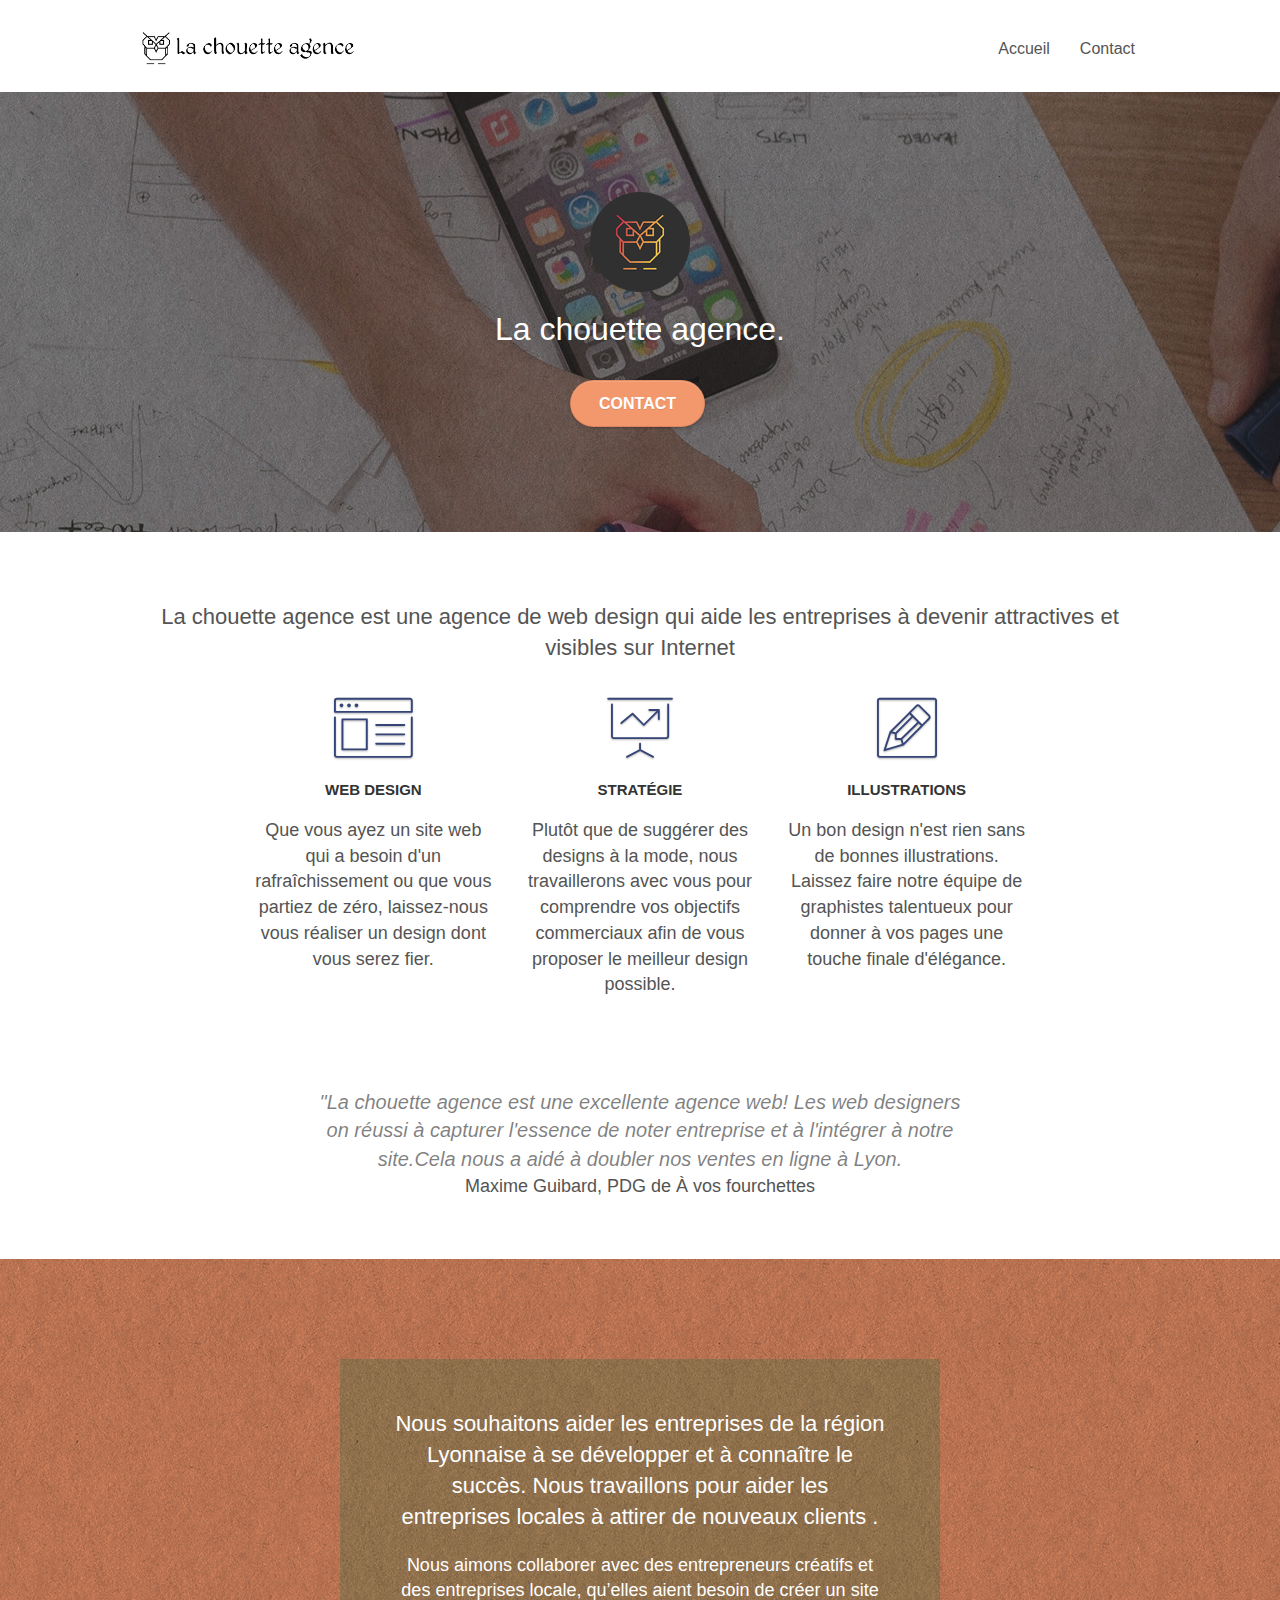
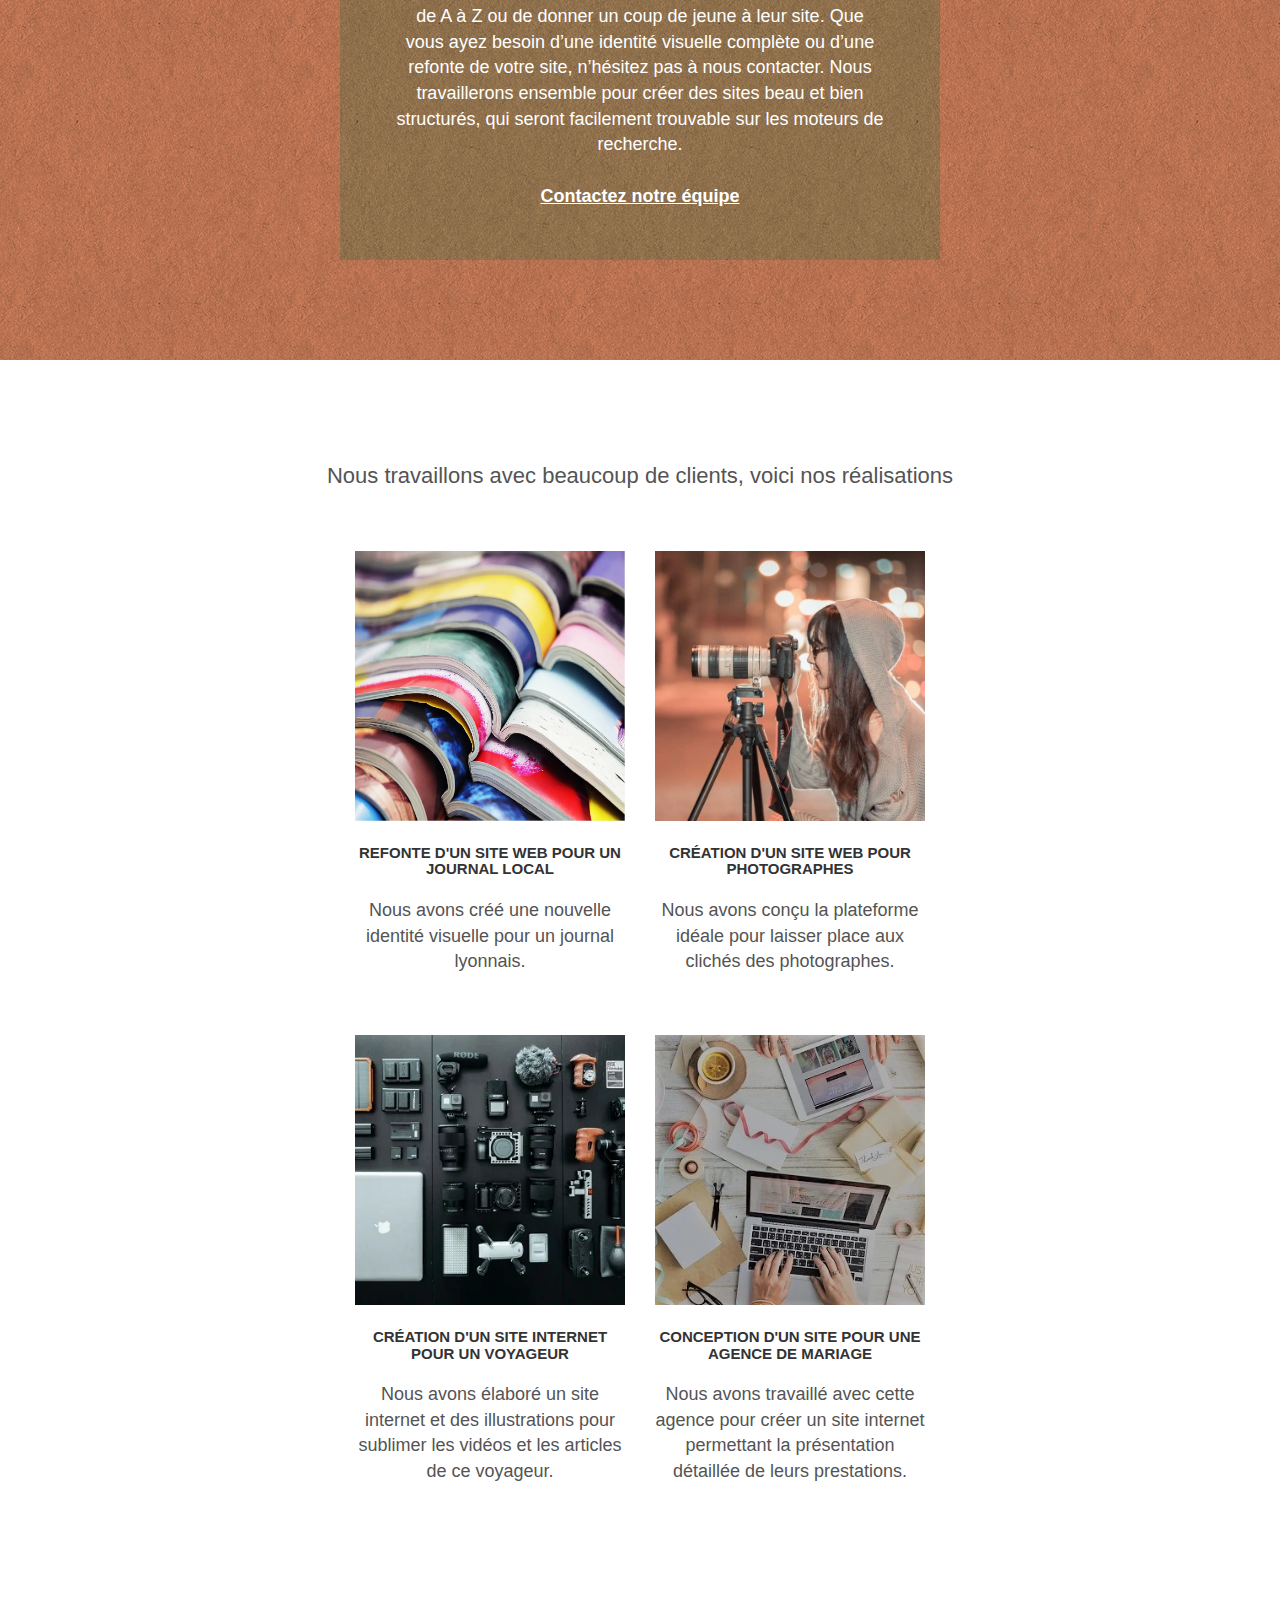
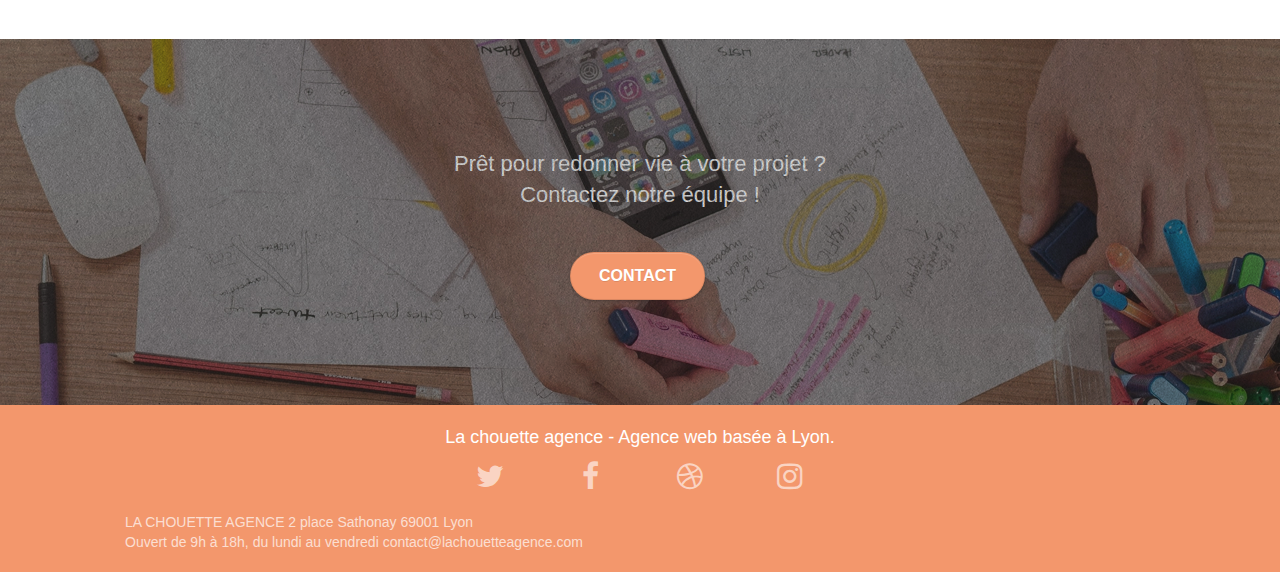
<file: index.html>
<!DOCTYPE html>
<html lang="Fr">
  <head>
    <meta charset="utf-8" />
    <meta
      name="keywords"
      content="seo, google, site web, site internet, agence design Lyon,"
    />
    <meta
      name="description"
      content="La Chouette Agence est la meilleure agence de web design sur la ville de Lyon. Expert en design et en gestion de projet, nous sommes là pour vous aider à concrétiser vos souhaits.  Vous voulez un site web attractif, qui soit le reflet de votre entreprise, n'hésitez plus, contactez-nous!"
    />
    <meta
      name="viewport"
      content="width=device-width, initial-scale=1.0, viewport-fit=cover"
    />
    <link rel="shortcut icon" type="image/png" href="img/favicon.jpg" />

    <link rel="stylesheet" type="text/css" href="./css/bootstrap.css" />
    <link rel="stylesheet" type="text/css" href="style.css" />
    <link rel="stylesheet" type="text/css" href="./css/font-awesome.css" />
    <link rel="stylesheet" type="text/css" href="./css/et-line.css" />

    <title>La Chouette agence - Agence de web design sur Lyon</title>

    <!-- Analytics -->

    <!-- Analytics END -->
  </head>
  <body>
    <!-- Principal conteneur -->
    <div class="page-container">
      <!-- bloc-0 -->
      <div class="bloc bgc-white l-bloc" id="bloc-0">
        <div class="container bloc-sm">
          <nav class="navbar row">
            <div class="navbar-header">
              <a class="navbar-brand" href="index.html"
                ><img
                  src="img/la-chouette-agence.webp"
                  alt="Logo et nom du site, la chouette agence"
                  height="40"
              /></a>

              <button
                id="nav-toggle"
                type="button"
                class="ui-navbar-toggle navbar-toggle"
                data-toggle="collapse"
                data-target=".navbar-1"
              >
                <span class="sr-only">Toggle navigation</span
                ><span class="icon-bar"></span><span class="icon-bar"></span
                ><span class="icon-bar"></span>
              </button>
            </div>
            <div class="collapse navbar-collapse navbar-1 special-dropdown-nav">
              <ul class="site-navigation nav navbar-nav">
                <li>
                  <a href="index.html">Accueil</a>
                </li>
                <li>
                  <a href="contact.html">Contact</a>
                </li>
              </ul>
            </div>
          </nav>
        </div>
      </div>
      <!-- bloc-0 END -->

      <!-- bloc-1-presentation -->
      <div
        class="bloc bgc-dark-slate-blue bg-banniere d-bloc bg-t-edge bloc-bg-texture texture-paper b-parallax"
        id="bloc-1-hero"
      >
        <div class="container bloc-lg">
          <div class="row tight-width-whitespace">
            <div class="col-sm-12">
              <img
                src="img/logo.webp"
                class="center-block image-resize-mode"
                width="100"
                alt="Logo de La chouette agence"
              />
              <h1 class="text-center hero-bloc-text tc-white">
                La chouette agence.
              </h1>
              <div class="text-center">
                <a
                  href="contact.html"
                  class="btn btn-lg btn-clean btn-rd cta-hero btn-atomic-tangerine"
                  id="cta-hero"
                  >Contact</a
                >
              </div>
            </div>
          </div>
        </div>
      </div>
      <!-- bloc-1-presentation END -->

      <!-- bloc-2-services -->
      <div class="bloc bgc-white l-bloc" id="bloc-2-services">
        <div class="container bloc-md">
          <div class="row">
            <div class="col-sm-12 text-center">
              <h2 class="citation" style="font-size: 22px">
                La chouette agence est une agence de web design qui aide les
                entreprises à devenir attractives et visibles sur Internet
              </h2>
            </div>
          </div>
          <div class="row voffset-lg med-width-whitespace">
            <div class="col-sm-4">
              <div class="text-center">
                <span
                  class="et-icon-browser sm-shadow icon-dark-slate-blue icons icon-lg"
                ></span>
              </div>
              <h3 class="mg-md text-center">Web design</h3>
              <p class="text-center">
                Que vous ayez un site web qui a besoin d'un rafraîchissement ou
                que vous partiez de zéro, laissez-nous vous réaliser un design
                dont vous serez fier.
              </p>
            </div>
            <div class="col-sm-4">
              <div class="text-center">
                <span
                  class="et-icon-presentation sm-shadow icon-dark-slate-blue icons icon-lg"
                ></span>
              </div>
              <h3 class="mg-md text-center">Stratégie</h3>
              <p class="text-center">
                Plutôt que de suggérer des designs à la mode, nous travaillerons
                avec vous pour comprendre vos objectifs commerciaux afin de vous
                proposer le meilleur design possible.<br />
              </p>
            </div>
            <div class="col-sm-4">
              <div class="text-center">
                <span
                  class="et-icon-edit sm-shadow icon-dark-slate-blue icons icon-lg"
                ></span>
              </div>
              <h3 class="mg-md text-center">Illustrations</h3>
              <p class="text-center">
                Un bon design n'est rien sans de bonnes illustrations. Laissez
                faire notre équipe de graphistes talentueux pour donner à vos
                pages une touche finale d'élégance.
              </p>
            </div>
          </div>
          <div class="row voffset-lg voffset">
            <div class="col-xs-12 col-md-8 col-md-offset-2 text-center">
              <div
                class="citation-italique"
                style="font-style: italic; font-size: 20px"
              >
                "La chouette agence est une excellente agence web! Les web
                designers on réussi à capturer l'essence de noter entreprise et
                à l'intégrer à notre site.Cela nous a aidé à doubler nos ventes
                en ligne à Lyon.
              </div>
              <p>Maxime Guibard, PDG de À vos fourchettes</p>
            </div>
          </div>
        </div>
      </div>
      <!-- bloc-2-services END -->

      <!-- bloc-3-what-i-do -->
      <div
        class="bloc tc-white bgc-atomic-tangerine bg-presentation d-bloc bloc-bg-texture texture-paper b-parallax"
        id="bloc-3-what-i-do"
      >
        <div class="container bloc-lg">
          <div class="row tight-width-whitespace black-background">
            <div class="col-sm-12">
              <h2 class="mg-md text-center tc-white">
                Nous souhaitons aider les entreprises de la région Lyonnaise à
                se développer et à connaître le succès. Nous travaillons pour
                aider les entreprises locales à attirer de nouveaux clients .<br />
              </h2>
              <p class="text-center white">
                Nous aimons collaborer avec des entrepreneurs créatifs et des
                entreprises locale, qu’elles aient besoin de créer un site de A
                à Z ou de donner un coup de jeune à leur site. Que vous ayez
                besoin d’une identité visuelle complète ou d’une refonte de
                votre site, n’hésitez pas à nous contacter. Nous travaillerons
                ensemble pour créer des sites beau et bien structurés, qui
                seront facilement trouvable sur les moteurs de recherche.
                <br /><br /><a class="ltc-white bold-link" href="contact.html"
                  >Contactez notre équipe</a
                ><br />
              </p>
            </div>
          </div>
        </div>
      </div>
      <!-- bloc-3-what-i-do END -->

      <!-- bloc-4-portfolio -->
      <div
        class="bloc bgc-white bg-lines-h2-bg.webp bg-repeat l-bloc"
        id="bloc-4-portfolio"
      >
        <div class="container bloc-lg">
          <div class="row">
            <div class="col-sm-12 text-center">
              <p class="citation" style="font-size: 22px">
                Nous travaillons avec beaucoup de clients, voici nos
                réalisations
              </p>
            </div>
          </div>
          <div class="row tight-width-whitespace portfolio-row">
            <div class="col-sm-6">
              <a
                href="#"
                data-lightbox="img/1.webp"
                data-gallery-id="gallery-1"
                data-caption="Refonte d'un site web pour un journal local"
                data-frame="snapshot-lb"
                ><img
                  src="img/1.webp"
                  alt="Image illustrant la refonte du site web d'un journal"
                  class="img-responsive portfolio-thumb"
              /></a>
              <h3 class="mg-md text-center">
                Refonte d'un site web pour un journal local
              </h3>
              <p class="text-center">
                Nous avons créé une nouvelle identité visuelle pour un journal
                lyonnais.
              </p>
            </div>
            <div class="col-sm-6">
              <a
                href="#"
                data-lightbox="img/2.webp"
                data-gallery-id="gallery-1"
                data-caption="Création d'un site web pour photographes"
                data-frame="snapshot-lb"
                ><img
                  src="img/2.webp"
                  class="img-responsive portfolio-thumb"
                  alt="image illustrant la création d'un site web pour photographes"
              /></a>
              <h3 class="mg-md text-center">
                Création d'un site web pour photographes
              </h3>
              <p class="text-center">
                Nous avons conçu la plateforme idéale pour laisser place aux
                clichés des photographes.
              </p>
            </div>
          </div>
          <div class="row tight-width-whitespace portfolio-row">
            <div class="col-sm-6">
              <a
                href="#"
                data-lightbox="img/3.webp"
                data-gallery-id="gallery-1"
                data-caption="Création d'un site internet pour un voyageur"
                data-frame="snapshot-lb"
                ><img
                  src="img/3.webp"
                  class="img-responsive portfolio-thumb"
                  alt="image illustrant la création d'un site web pour voyageur"
              /></a>
              <h3 class="mg-md text-center">
                Création d'un site internet pour un voyageur
              </h3>
              <p class="text-center">
                Nous avons élaboré un site internet et des illustrations pour
                sublimer les vidéos et les articles de ce voyageur.
              </p>
            </div>
            <div class="col-sm-6">
              <a
                href="#"
                data-lightbox="img/4.webp"
                data-gallery-id="gallery-1"
                data-caption="Conception d'un site pour une agence de mariage"
                data-frame="snapshot-lb"
                ><img
                  src="img/4.webp"
                  class="img-responsive portfolio-thumb"
                  alt="image illustrant la création d'un site web pour agence de mariage"
              /></a>
              <h3 class="mg-md text-center">
                Conception d'un site pour une agence de mariage
              </h3>
              <p class="text-center">
                Nous avons travaillé avec cette agence pour créer un site
                internet permettant la présentation détaillée de leurs
                prestations.
              </p>
            </div>
          </div>
        </div>
      </div>
      <!-- bloc-4-portfolio END -->

      <!-- bloc-5-cta -->
      <div
        class="bloc bgc-dark-slate-blue bg-banniere d-bloc bloc-bg-texture texture-paper"
        id="bloc-5-cta"
      >
        <div class="container bloc-lg">
          <div class="row">
            <h2 class="mg-md text-center tc-white">
              Prêt pour redonner vie à votre projet ?<br />Contactez notre
              équipe !
            </h2>
            <div class="col-sm-12 text-center">
              <a
                href="contact.html"
                class="btn btn-atomic-tangerine btn-clean btn-rd btn-lg cta-hero"
                >Contact</a
              >
            </div>
          </div>
        </div>
      </div>
      <!-- bloc-5-cta END -->

      <!-- Footer - bloc-8 -->
      <div class="bloc bgc-atomic-tangerine d-bloc" id="bloc-8">
        <div class="container bloc-sm">
          <div class="row">
            <div class="col-sm-12">
              <p class="text-center white">
                La chouette agence - Agence web basée à Lyon.<br />
              </p>
              <div class="row row-no-gutters social">
                <div class="col-sm-3">
                  <div class="text-center">
                    <a class="social" href="index.html"
                      ><span class="fa fa-twitter icon-md"></span
                    ></a>
                  </div>
                </div>
                <div class="col-sm-3">
                  <div class="text-center">
                    <a class="social" href="index.html"
                      ><span class="fa fa-facebook icon-md"></span
                    ></a>
                  </div>
                </div>
                <div class="col-sm-3">
                  <div class="text-center">
                    <a class="social" href="index.html"
                      ><span class="fa fa-dribbble icon-md"></span
                    ></a>
                  </div>
                </div>
                <div class="col-sm-3">
                  <div class="text-center">
                    <a class="social" href="index.html"
                      ><span class="fa fa-instagram icon-md"></span
                    ></a>
                  </div>
                </div>
              </div>
              <div class="row">
                <div class="adresse">
                  <br />LA CHOUETTE AGENCE 2 place Sathonay 69001 Lyon<br />
                  Ouvert de 9h à 18h, du lundi au vendredi
                  contact@lachouetteagence.com
                </div>
              </div>
            </div>
          </div>
        </div>
      </div>
      <!-- Footer - bloc-8 END -->
    </div>
    <!-- Principal conteneur END -->

    <script src="./js/jquery-2.1.0.js"></script>
    <script src="./js/bootstrap.js"></script>
    <script src="./js/blocs.js"></script>
    <script src="./js/jquery.touchSwipe.js"></script>
    <script src="./js/gmaps.js"></script>
  </body>
</html>
</file>
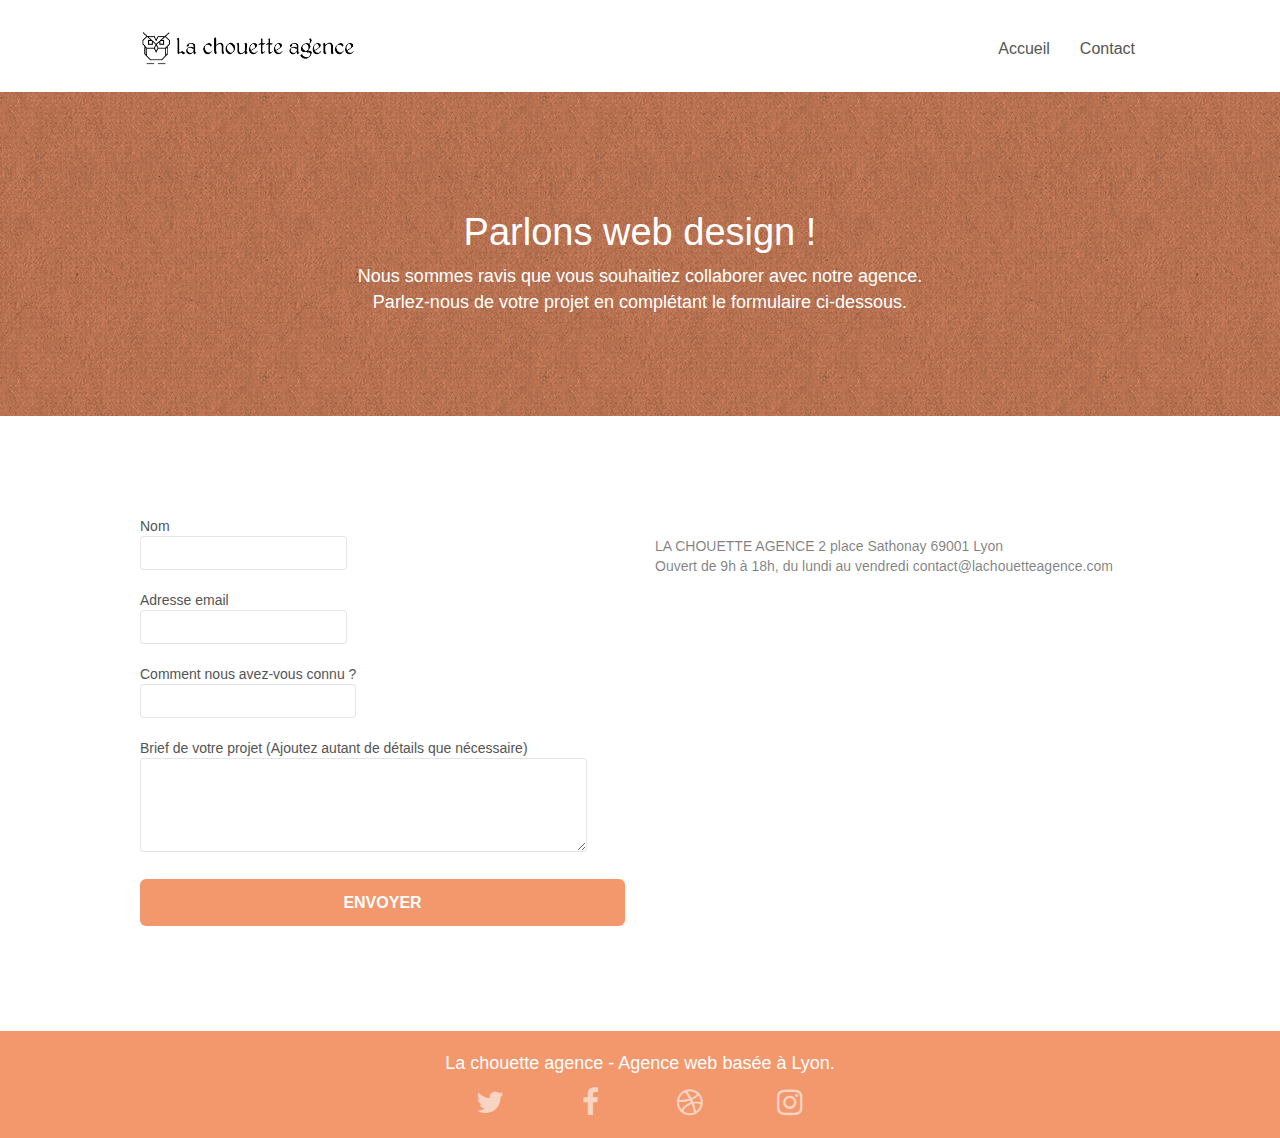
<file: contact.html>
<!DOCTYPE html>
<html lang="Fr">
  <head>
    <meta charset="utf-8" />
    <meta name="keywords" content="" />
    <meta
      name="description"
      content="La Chouette Agence est la meilleure agence de web design sur la ville de Lyon. Expert en design et en gestion de projet, nous sommes là pour vous aider à concrétiser vos souhaits.  Vous voulez un site web attractif, qui soit le reflet de votre entreprise, n'hésitez plus, contactez-nous!"
    />
    <meta
      name="viewport"
      content="width=device-width, initial-scale=1.0, viewport-fit=cover"
    />
    <link rel="shortcut icon" type="image/png" href="img/favicon.jpg" />

    <!-- Bootstrap CSS -->
    <link
      href="https://cdn.jsdelivr.net/npm/bootstrap@5.1.3/dist/css/bootstrap.min.css"
      rel="stylesheet"
      integrity="sha384-1BmE4kWBq78iYhFldvKuhfTAU6auU8tT94WrHftjDbrCEXSU1oBoqyl2QvZ6jIW3"
      crossorigin="anonymous"
    />
    <!-- Option 1: Bootstrap Bundle with Popper -->
    <script
      src="https://cdn.jsdelivr.net/npm/bootstrap@5.1.3/dist/js/bootstrap.bundle.min.js"
      integrity="sha384-ka7Sk0Gln4gmtz2MlQnikT1wXgYsOg+OMhuP+IlRH9sENBO0LRn5q+8nbTov4+1p"
      crossorigin="anonymous"
    ></script>

    <!-- Jquery -->
    <script src="https://cdnjs.cloudflare.com/ajax/libs/jquery/2.1.0/jquery.min.js"></script>

    <link rel="stylesheet" type="text/css" href="./css/bootstrap.min.css" />
    <link rel="stylesheet" type="text/css" href="style.css" />
    <link rel="stylesheet" type="text/css" href="./css/font-awesome.min.css" />
    <link rel="stylesheet" type="text/css" href="./css/et-line.min.css" />

    <!-- <script src="./js/jquery-2.1.0.min.js"></script>
    <script src="./js/bootstrap.min.js"></script>
    <script src="./js/blocs.min.js"></script>
    <script src="./js/jqBootstrapValidation.js"></script>
    <script src="./js/formHandler.js"></script> -->

    <title>Contactez-nous</title>

    <!-- Analytics -->

    <!-- Analytics END -->
  </head>
  <body>
    <!-- Principal conteneur -->
    <div class="page-container">
      <!-- bloc-0 -->
      <div class="bloc bgc-white l-bloc" id="bloc-0">
        <div class="container bloc-sm">
          <nav class="navbar row">
            <div class="navbar-header">
              <a class="navbar-brand" href="index.html"
                ><img
                  src="img/la-chouette-agence.webp"
                  alt="Logo de la chouette agence "
                  height="40"
              /></a>
              <button
                id="nav-toggle"
                type="button"
                class="ui-navbar-toggle navbar-toggle"
                data-toggle="collapse"
                data-target=".navbar-1"
              >
                <span class="sr-only">Toggle navigation</span
                ><span class="icon-bar"></span><span class="icon-bar"></span
                ><span class="icon-bar"></span>
              </button>
            </div>
            <div class="collapse navbar-collapse navbar-1 special-dropdown-nav">
              <ul class="site-navigation nav navbar-nav">
                <li>
                  <a href="index.html">Accueil</a>
                </li>
                <li>
                  <a href="contact.html">Contact</a>
                </li>
              </ul>
            </div>
          </nav>
        </div>
      </div>
      <!-- bloc-0 END -->

      <!-- bloc-6 -->
      <div
        class="bloc bg-dots-bg bg-repeat bgc-atomic-tangerine d-bloc bloc-bg-texture texture-paper"
        id="bloc-6"
      >
        <div class="container bloc-lg">
          <div class="row">
            <div class="col-sm-12">
              <h1 class="text-center hero-bloc-text tc-white">
                Parlons web design !
              </h1>
              <p class="text-center mg-lg tc-white tight-width-whitespace">
                Nous sommes ravis que vous souhaitiez collaborer avec notre
                agence.<br />
                Parlez-nous de votre projet en complétant le formulaire
                ci-dessous.
              </p>
            </div>
          </div>
        </div>
      </div>
      <!-- bloc-6 END -->

      <!-- bloc-7 -->
      <div class="bloc bgc-white l-bloc" id="bloc-7">
        <div class="container bloc-lg">
          <div class="row">
            <div class="col-sm-6">
              <form id="form_1" novalidate>
                <div class="form-group">
                  <label>
                    Nom <input id="name" class="form-control" required
                  /></label>
                </div>
                <div class="form-group">
                  <label>
                    Adresse email
                    <input
                      id="email"
                      class="form-control"
                      type="email"
                      required
                  /></label>
                </div>
                <div class="form-group">
                  <label>
                    Comment nous avez-vous connu ?
                    <input
                      class="form-control"
                      type="email"
                      id="input_504"
                      required
                  /></label>
                </div>
                <div class="form-group">
                  <label>
                    Brief de votre projet (Ajoutez autant de détails que
                    nécessaire)<br />
                    <textarea
                      id="message"
                      class="form-control"
                      rows="4"
                      cols="50"
                      required
                    ></textarea>
                  </label>
                </div>
                <button
                  class="bloc-button btn btn-lg btn-block cta-hero btn-atomic-tangerine"
                  type="submit"
                >
                  Envoyer
                </button>
              </form>
            </div>
            <div class="col-sm-6">
              <div class="adresse">
                <br />LA CHOUETTE AGENCE 2 place Sathonay 69001 Lyon<br />
                Ouvert de 9h à 18h, du lundi au vendredi
                contact@lachouetteagence.com
              </div>
            </div>
          </div>
        </div>
      </div>
      <!-- bloc-7 END -->

      <!-- ScrollToTop Button -->
      <a class="bloc-button btn btn-d scrollToTop" onclick="scrollToTarget('1')"
        ><span class="fa fa-chevron-up"></span
      ></a>
      <!-- ScrollToTop Button END-->

      <!-- Footer - bloc-8 -->
      <div class="bloc bgc-atomic-tangerine d-bloc" id="bloc-8">
        <div class="container bloc-sm">
          <div class="row">
            <div class="col-sm-12">
              <p class="text-center white">
                La chouette agence - Agence web basée à Lyon.<br />
              </p>
              <div class="row row-no-gutters social">
                <div class="col-sm-3">
                  <div class="text-center">
                    <a class="social" href="index.html"
                      ><span class="fa fa-twitter icon-md"></span
                    ></a>
                  </div>
                </div>
                <div class="col-sm-3">
                  <div class="text-center">
                    <a class="social" href="index.html"
                      ><span class="fa fa-facebook icon-md"></span
                    ></a>
                  </div>
                </div>
                <div class="col-sm-3">
                  <div class="text-center">
                    <a class="social" href="index.html"
                      ><span class="fa fa-dribbble icon-md"></span
                    ></a>
                  </div>
                </div>
                <div class="col-sm-3">
                  <div class="text-center">
                    <a class="social" href="index.html"
                      ><span class="fa fa-instagram icon-md"></span
                    ></a>
                  </div>
                </div>
              </div>
            </div>
          </div>
        </div>
      </div>
      <!-- Footer - bloc-8 END -->
    </div>
    <!-- Principal conteneur END -->
  </body>
</html>
</file>
<file: style.css>
body {
  margin: 0;
  padding: 0;
  background: #fff;
  overflow-x: hidden;
  -webkit-font-smoothing: antialiased;
  -moz-osx-font-smoothing: grayscale;
}

a,
button {
  transition: all 0.3s ease-in-out;
  outline: none !important;
}

a:hover {
  text-decoration: none;
  cursor: pointer;
}

#page-loading-blocs-notifaction {
  position: fixed;
  top: 0;
  bottom: 0;
  width: 100%;
  z-index: 100000;
  background: #ffffff url("img/pageload-spinner.gif") no-repeat center center;
}

.bloc {
  width: 100%;
  clear: both;
  background: 50% 50% no-repeat;
  padding: 0 50px;
  -webkit-background-size: cover;
  -moz-background-size: cover;
  -o-background-size: cover;
  background-size: cover;
  position: relative;
}

.bloc .container {
  padding-left: 0;
  padding-right: 0;
}

.bloc-lg {
  padding: 100px 50px;
}

.bloc-md {
  padding: 50px;
}

.bloc-sm {
  padding: 20px 50px;
}

.bg-center,
.bg-l-edge,
.bg-r-edge,
.bg-t-edge,
.bg-b-edge,
.bg-tl-edge,
.bg-bl-edge,
.bg-tr-edge,
.bg-br-edge,
.bg-repeat {
  -webkit-background-size: auto !important;
  -moz-background-size: auto !important;
  -o-background-size: auto !important;
  background-size: auto !important;
}

.bg-repeat {
  background: repeat;
}

.bg-t-edge {
  background: top no-repeat;
}

.bloc-bg-texture::before {
  content: "";
  background-size: 2px 2px;
  position: absolute;
  top: 0;
  bottom: 0;
  left: 0;
  right: 0;
}

.texture-paper::before {
  background: url("img/texture-paper.webp");
  background-size: 280px 280px;
}

.b-parallax {
  background-attachment: fixed;
}

.d-bloc {
  color: rgba(255, 255, 255, 0.7);
}

.d-bloc button:hover {
  color: rgba(255, 255, 255, 0.9);
}

.d-bloc .icon-round,
.d-bloc .icon-square,
.d-bloc .icon-rounded,
.d-bloc .icon-semi-rounded-a,
.d-bloc .icon-semi-rounded-b {
  border-color: rgba(255, 255, 255, 0.9);
}

.d-bloc .divider-h span {
  border-color: rgba(255, 255, 255, 0.2);
}

.d-bloc .a-btn,
.d-bloc .navbar a,
.d-bloc .navbar-brand,
.d-bloc a .icon-sm,
.d-bloc a .icon-md,
.d-bloc a .icon-lg,
.d-bloc a .icon-xl,
.d-bloc h1 a,
.d-bloc h2 a,
.d-bloc h3 a,
.d-bloc h4 a,
.d-bloc h5 a,
.d-bloc h6 a,
.d-bloc p a {
  color: rgba(255, 255, 255, 0.6);
}

.d-bloc .a-btn:hover,
.d-bloc .navbar a:hover,
.d-bloc .navbar-brand:hover,
.d-bloc a:hover .icon-sm,
.d-bloc a:hover .icon-md,
.d-bloc a:hover .icon-lg,
.d-bloc a:hover .icon-xl,
.d-bloc h1 a:hover,
.d-bloc h2 a:hover,
.d-bloc h3 a:hover,
.d-bloc h4 a:hover,
.d-bloc h5 a:hover,
.d-bloc h6 a:hover,
.d-bloc p a:hover {
  color: rgba(255, 255, 255, 1);
}

.d-bloc .navbar-toggle .icon-bar {
  background: rgba(255, 255, 255, 1);
}

.d-bloc .btn-wire,
.d-bloc .btn-wire:hover {
  color: rgba(255, 255, 255, 1);
  border-color: rgba(255, 255, 255, 1);
}

.d-bloc .panel {
  color: rgba(0, 0, 0, 0.5);
}

.d-bloc .panel button:hover {
  color: rgba(0, 0, 0, 0.7);
}

.d-bloc .panel icon {
  border-color: rgba(0, 0, 0, 0.7);
}

.d-bloc .panel .divider-h span {
  border-color: rgba(0, 0, 0, 0.1);
}

.d-bloc .panel .a-btn {
  color: rgba(0, 0, 0, 0.6);
}

.d-bloc .panel .a-btn:hover {
  color: rgba(0, 0, 0, 1);
}

.d-bloc .panel .btn-wire,
.d-bloc .panel .btn-wire:hover {
  color: rgba(0, 0, 0, 0.7);
  border-color: rgba(0, 0, 0, 0.3);
}

.d-bloc .panel,
.l-bloc {
  color: rgba(0, 0, 0, 0.5);
}

.d-bloc .panel button:hover,
.l-bloc button:hover {
  color: rgba(0, 0, 0, 0.7);
}

.l-bloc .icon-round,
.l-bloc .icon-square,
.l-bloc .icon-rounded,
.l-bloc .icon-semi-rounded-a,
.l-bloc .icon-semi-rounded-b {
  border-color: rgba(0, 0, 0, 0.7);
}

.d-bloc .panel .divider-h span,
.l-bloc .divider-h span {
  border-color: rgba(0, 0, 0, 0.1);
}

.d-bloc .panel .a-btn,
.l-bloc .a-btn,
.l-bloc .navbar a,
.l-bloc .navbar-brand,
.l-bloc a .icon-sm,
.l-bloc a .icon-md,
.l-bloc a .icon-lg,
.l-bloc a .icon-xl,
.l-bloc h1 a,
.l-bloc h2 a,
.l-bloc h3 a,
.l-bloc h4 a,
.l-bloc h5 a,
.l-bloc h6 a,
.l-bloc p a {
  color: rgba(0, 0, 0, 0.6);
}

.d-bloc .panel .a-btn:hover,
.l-bloc .a-btn:hover,
.l-bloc .navbar a:hover,
.l-bloc .navbar-brand:hover,
.l-bloc a:hover .icon-sm,
.l-bloc a:hover .icon-md,
.l-bloc a:hover .icon-lg,
.l-bloc a:hover .icon-xl,
.l-bloc h1 a:hover,
.l-bloc h2 a:hover,
.l-bloc h3 a:hover,
.l-bloc h4 a:hover,
.l-bloc h5 a:hover,
.l-bloc h6 a:hover,
.l-bloc p a:hover {
  color: rgba(0, 0, 0, 1);
}

.l-bloc .navbar-toggle .icon-bar {
  color: rgba(0, 0, 0, 0.6);
}

.d-bloc .panel .btn-wire,
.d-bloc .panel .btn-wire:hover,
.l-bloc .btn-wire,
.l-bloc .btn-wire:hover {
  color: rgba(0, 0, 0, 0.7);
  border-color: rgba(0, 0, 0, 0.3);
}

.voffset {
  margin-top: 30px;
}

.voffset-lg {
  margin-top: 80px;
}

.row-no-gutters {
  margin-right: 0;
  margin-left: 0;
}

.row.row-no-gutters > [class^="col-"],
.row.row-no-gutters > [class*=" col-"] {
  padding-right: 0;
  padding-left: 0;
}

#bloc-1-hero h1 {
  font-size: 32px;
}

.navbar {
  margin-bottom: 0;
  z-index: 1;
}

.navbar-brand {
  height: auto;
  padding: 3px 15px;
  font-size: 25px;
  font-weight: normal;
  font-weight: 600;
  line-height: 44px;
}

.navbar-brand img {
  max-height: 200px;
  margin: 0 5px 0 0;
  display: inline;
}

.navbar-brand img[src$="svg"] {
  min-width: 100px;
}

.nav-center .navbar-brand img {
  margin: 0;
}

.navbar .nav {
  display: flex;
  flex-direction: row;
  padding-top: 2px;
  margin-right: -16px;
  float: right;
  z-index: 1;
}

.nav > li {
  float: left;
  margin-top: 4px;
  font-size: 16px;
}

.navbar-nav .open .dropdown-menu > li > a {
  text-align: inherit;
}

.nav > li a:hover,
.nav > li a:focus {
  background: transparent;
}

.navbar-toggle {
  margin: 10px 10px 0 0;
  border: 0px;
}

.navbar-toggle:hover {
  background: transparent !important;
}

.navbar-toggle .icon-bar {
  background-color: rgba(0, 0, 0, 0.5);
  width: 26px;
}

.nav-invert .navbar .nav {
  float: left;
}

.nav-invert .navbar-header,
.nav-invert .navbar-brand {
  float: right;
  position: relative;
  z-index: 2;
}

@media (min-width: 768px) {
  .site-navigation {
    position: absolute;
    top: 50%;
    right: 20px;
    transform: translate(0, -50%);
    -webkit-transform: translateY(-50%);
  }
  .nav > li .dropdown-menu a,
  .nav > li .dropdown-menu a:hover {
    color: #484848;
  }
  .nav-invert .site-navigation {
    left: 0;
    right: 0;
  }
  .nav-center {
    text-align: center;
  }
  .nav-center .navbar-header {
    width: 100%;
  }
  .nav-center .navbar-header,
  .nav-center .navbar-brand,
  .nav-center .nav > li {
    float: none;
    display: inline-block;
  }
  .nav-center .site-navigation {
    position: relative;
    width: 100%;
    right: 0;
    margin-right: 0px;
    margin-top: 20px;
  }
  .nav-center.mini-nav .navbar-toggle {
    float: none;
    margin: 10px auto 0;
  }
}

.nav > li > .dropdown a {
  background: none !important;
  display: block;
  padding: 14px 15px;
}

nav .caret {
  margin: 0 5px;
}

.dropdown-menu .dropdown-menu {
  top: -8px;
  left: 100%;
}

.dropdown-menu .dropmenu-flow-right {
  top: 100%;
  left: 0;
  margin-left: -1px;
  border-top-left-radius: 0;
  border-top-right-radius: 0;
}

.dropdown-menu .dropdown span {
  border: 4px solid black;
  border-top-color: transparent;
  border-right-color: transparent;
  border-bottom-color: transparent;
  margin: 6px -5px 0 0 !important;
  float: right;
}

.mg-md {
  margin-top: 10px;
  margin-bottom: 20px;
}

.mg-lg {
  margin-top: 10px;
  margin-bottom: 40px;
}

.btn {
  margin: 0 5px 5px 0;
}

.btn.pull-right {
  margin: 0 0 5px 5px;
}

.btn-d,
.btn-d:hover,
.btn-d:focus {
  color: #fff;
  background: rgba(0, 0, 0, 0.3);
}

button {
  outline: none !important;
}

.btn-rd {
  border-radius: 40px;
}

.btn-clean {
  border: 1px solid rgba(0, 0, 0, 0.08);
  border-bottom-color: rgba(0, 0, 0, 0.1);
  text-shadow: 0 1px 0 rgba(0, 0, 1, 0.1);
  box-shadow: 0 1px 3px rgba(0, 0, 1, 0.25),
    inset 0 1px 0 0 rgba(255, 255, 255, 0.15);
}

.icon-md {
  font-size: 30px !important;
}

.icon-lg {
  font-size: 60px !important;
}

.sm-shadow {
  text-shadow: 0 1px 2px rgba(0, 0, 0, 0.3);
}

.panel-sq,
.panel-sq .panel-heading,
.panel-sq .panel-footer {
  border-radius: 0;
}

.panel-rd {
  border-radius: 30px;
}

.panel-rd .panel-heading {
  border-radius: 29px 29px 0 0;
}

.panel-rd .panel-footer {
  border-radius: 0 0 29px 29px;
}

.form-control {
  border-color: rgba(0, 0, 0, 0.1);
  box-shadow: none;
}

.scrollToTop {
  width: 40px;
  height: 40px;
  position: fixed;
  bottom: 20px;
  right: 20px;
  opacity: 0;
  z-index: 500;
  transition: all 0.3s ease-in-out;
}

.scrollToTop span {
  margin-top: 6px;
}

.showScrollTop {
  font-size: 14px;
  opacity: 1;
}

a[data-lightbox] {
  position: relative;
  display: block;
  text-align: center;
}

a[data-lightbox]:hover::before {
  content: "+";
  font-family: "HelveticaNeue-Light", "Helvetica Neue Light", "Helvetica Neue",
    Helvetica, Arial;
  font-size: 32px;
  width: 50px;
  height: 50px;
  margin-left: -25px;
  border-radius: 50%;
  background: rgba(0, 0, 0, 0.6);
  color: #fff;
  font-weight: 100;
  z-index: 1;
  position: absolute;
  top: 50%;
  transform: translateY(-50%);
  -webkit-transform: translateY(-50%);
}

a[data-lightbox]:hover img {
  opacity: 0.6;
  -webkit-animation-fill-mode: none;
  animation-fill-mode: none;
}

#lightbox-modal {
  display: flex;
  align-items: center;
}

#lightbox-modal .modal-dialog {
  width: 90%;
  max-width: 900px;
  margin: 0 auto 0;
}

#lightbox-modal .modal-dialog img {
  max-height: 90vh;
  margin: 0 auto;
}

.lightbox-caption {
  padding: 20px;
  color: #fff;
  background: rgba(0, 0, 0, 0.5);
  position: absolute;
  left: 15px;
  right: 15px;
  bottom: 5px;
}

.close-lightbox {
  color: #fff;
  font-size: 30px;
  position: absolute;
  top: 20px;
  right: 20px;
  z-index: 20;
  background: rgba(0, 0, 0, 0.5);
  border: none;
  line-height: 30px;
  padding: 0 9px 5px;
  opacity: 0.3;
}

.close-lightbox:hover,
.next-lightbox:hover,
.prev-lightbox:hover {
  opacity: 1;
  color: #fff;
}

.next-lightbox,
.prev-lightbox {
  font-size: 20px;
  color: rgba(255, 255, 255, 0.9);
  background: rgba(0, 0, 0, 0.5);
  transition: all 0.2s ease-in-out;
  position: absolute;
  top: 45%;
  z-index: 1;
  opacity: 0.4;
}

.next-lightbox {
  padding: 6px 8px 1px 13px;
  right: 25px;
}

.prev-lightbox {
  padding: 6px 13px 1px 10px;
  left: 25px;
}

.snapshot-lb .modal-body {
  padding-bottom: 45px;
}

.snapshot-lb .lightbox-caption {
  padding: 0;
  color: rgba(0, 0, 0, 0.5);
  background: none;
}

h1,
h2,
h3,
h4,
h5,
h6,
p,
label,
.btn,
a {
  font-family: "helvetica";
  font-weight: 400;
  color: #545454 !important;
}

.container {
  max-width: 1000px;
}

.hero-bloc-text {
  font-size: 38px;
}

.hero-bloc-text-sub {
  font-size: 36px;
}

.statement-bloc-text {
  line-height: 26px;
  font-style: italic;
  font-size: 20px;
  text-align: center;
  font-weight: lighter;
  max-width: 520px;
  margin: auto auto auto auto;
}

p {
  font-size: 18px;
}

.tight-width-whitespace {
  max-width: 600px;
  margin: auto auto auto auto;
}

.h1 {
  font-size: 20px;
  font-family: "Open Sans";
}

.cta-hero {
  margin-top: 22px;
  color: #ffffff !important;
  text-transform: uppercase;
  padding: 12px 28px 12px 28px;
  font-size: 16px;
  font-weight: 700;
}

.social {
  max-width: 400px;
  margin: auto auto auto auto;
}

h2 {
  font-size: 22px;
  line-height: 1.4em;
}

h3 {
  font-size: 15px;
  text-transform: uppercase;
  font-weight: 700;
  color: #333333 !important;
}

.med-width-whitespace {
  max-width: 800px;
  margin: auto auto auto auto;
  box-shadow: 0px 0px 0px #000000;
}

h1 {
  color: #333333 !important;
}

h4 {
  color: #333333 !important;
}

.icons {
  margin-bottom: 14px;
  margin-top: 24px;
}

.white {
  color: #ffffff !important;
}

.portfolio-thumb {
  margin-bottom: 24px;
}

.portfolio-row {
  margin-bottom: 44px;
  margin-top: 50px;
}

.avatar {
  box-shadow: 0px 4px 9px rgba(0, 0, 0, 0.3);
}

.black-background {
  background-color: rgba(165, 147, 99, 0.7);
  padding: 40px 40px 40px 40px;
}

.bold-link {
  font-weight: 900;
  text-decoration: underline !important;
}

.bgc-white {
  background-color: #ffffff;
}

.bgc-dark-slate-blue {
  background-color: #364577;
}

.bgc-atomic-tangerine {
  background-color: #f3976c;
}

.tc-white {
  color: #ffffff !important;
}

.btn-atomic-tangerine {
  background: #f3976c;
  color: #ffffff !important;
}

.btn-atomic-tangerine:hover {
  background: #f3976c !important;
  color: #ffffff !important;
}

.ltc-white {
  color: #ffffff !important;
}

.ltc-white:hover {
  color: #cccccc !important;
}

.ltc-atomic-tangerine {
  color: #f3976c !important;
}

.ltc-atomic-tangerine:hover {
  color: #c27956 !important;
}

.icon-dark-slate-blue {
  color: #364577 !important;
  border-color: #364577 !important;
}

.bg-dots-bg {
  background-image: url("img/dots-bg.webp");
}

.bg-lines-h2-bg {
  background-image: url("img/lines-h2-bg.webp");
}

.bg-banniere {
  background-image: url("img/la-chouette-agence-banniere.webp");
}

.bg-presentation {
  background-image: url("img/image-de-presentation.webp");
}

@media (max-width: 1024px) {
  .bloc {
    padding-left: 20px;
    padding-right: 20px;
  }
  .bloc.full-width-bloc,
  .bloc-tile-2.full-width-bloc .container,
  .bloc-tile-3.full-width-bloc .container,
  .bloc-tile-4.full-width-bloc .container {
    padding-left: 0;
    padding-right: 0;
  }
}

@media (max-width: 992px) and (min-width: 768px) {
  .navbar .nav {
    max-width: 80%;
  }
  .nav-center.navbar .nav {
    max-width: 100%;
  }
}

@media only screen and (min-width: 768px) and (max-width: 1024px) and (orientation: landscape) {
  .b-parallax {
    background-attachment: scroll;
  }
}

@media only screen and (min-width: 1024px) and (max-width: 1366px) and (-webkit-min-device-pixel-ratio: 1.5) {
  .b-parallax {
    background-attachment: scroll;
  }
}

@media (max-width: 991px) {
  .container {
    width: 100%;
  }
  .b-parallax {
    background-attachment: scroll;
  }
  .page-container,
  #hero-bloc {
    overflow-x: hidden;
    position: relative;
  }

  .bloc-group,
  .bloc-group .bloc {
    display: block;
    width: 100%;
  }
}

@media (max-width: 767px) {
  .page-container {
    overflow-x: hidden;
    position: relative;
  }
  h1,
  h2,
  h3,
  h4,
  h5,
  h6,
  p,
  #disqus_thread {
    padding-left: 10px !important;
    padding-right: 10px !important;
  }
  .b-parallax {
    background-attachment: scroll;
  }
  .navbar .nav {
    padding-top: 0;
    border-top: 1px solid rgba(0, 0, 0, 0.2);
    float: none !important;
  }
  .navbar.row {
    margin-left: 0;
    margin-right: 0;
  }

  .site-navigation {
    position: inherit;
    transform: none;
    -webkit-transform: none;
    -ms-transform: none;
  }
  .nav > li {
    margin-top: 0;
    border-bottom: 1px solid rgba(0, 0, 0, 0.1);
    background: rgba(0, 0, 0, 0.05);
    text-align: left;
    padding-left: 15px;
    width: 100%;
  }
  .nav > li:hover {
    background: rgba(0, 0, 0, 0.08);
  }
  .dropdown .dropdown a .caret {
    float: none;
    margin: 5px 0 0 10px !important;
    border: 4px solid black;
    border-bottom-color: transparent;
    border-right-color: transparent;
    border-left-color: transparent;
  }
  #hero-bloc .navbar .nav {
    background: rgba(0, 0, 0, 0.8);
  }
  #hero-bloc .navbar .nav a {
    color: rgba(255, 255, 255, 0.6);
  }
  .hero {
    padding: 50px 0;
  }
  .hero-nav {
    left: -1px;
    right: -1px;
  }
  .navbar-collapse {
    padding: 0;
    overflow-x: hidden;
    -webkit-box-shadow: none;
    box-shadow: none;
  }
  .navbar-brand img {
    max-height: 40px;
    width: auto;
  }
  .nav-invert .navbar-header {
    float: none;
    width: 100%;
  }
  .nav-invert .navbar-toggle {
    float: left;
    margin-left: 10px;
  }
  .bloc {
    padding-left: 0;
    padding-right: 0;
  }
  .bloc-xxl,
  .bloc-xl,
  .bloc-lg {
    padding: 40px 0;
  }
  .bloc-sm,
  .bloc-md {
    padding-left: 0;
    padding-right: 0;
  }
  .bloc-tile-2 .container,
  .bloc-tile-3 .container,
  .bloc-tile-4 .container,
  .bloc-fill-screen .fill-bloc-top-edge,
  .bloc-fill-screen .fill-bloc-bottom-edge {
    padding-left: 0;
    padding-right: 0;
  }
  .a-block {
    padding: 0 10px;
  }
  .btn-dwn {
    display: none;
  }
  .voffset {
    margin-top: 5px;
  }
  .voffset-md {
    margin-top: 20px;
  }
  .voffset-lg {
    margin-top: 30px;
  }
  form {
    padding: 5px;
  }
  .close-lightbox {
    display: inline-block;
  }
  .blocsapp-device-iphone5 {
    background-size: 216px 425px;
    padding-top: 60px;
    width: 216px;
    height: 425px;
  }
  .blocsapp-device-iphone5 img {
    width: 180px;
    height: 320px;
  }
}
</file>
<file: css/et-line.css>
@font-face {
    font-family: et-line;
    src: url(../fonts/et-line.eot);
    src: url(../fonts/et-line.eot?#iefix) format('embedded-opentype'), url(../fonts/et-line.woff) format('woff'), url(../fonts/et-line.ttf) format('truetype'), url(../fonts/et-line.svg#et-line) format('svg');
    font-weight: 400;
    font-style: normal
}

.et-icon-adjustments,
.et-icon-alarmclock,
.et-icon-anchor,
.et-icon-aperture,
.et-icon-attachment,
.et-icon-bargraph,
.et-icon-basket,
.et-icon-beaker,
.et-icon-bike,
.et-icon-book-open,
.et-icon-briefcase,
.et-icon-browser,
.et-icon-calendar,
.et-icon-camera,
.et-icon-caution,
.et-icon-chat,
.et-icon-circle-compass,
.et-icon-clipboard,
.et-icon-clock,
.et-icon-cloud,
.et-icon-compass,
.et-icon-desktop,
.et-icon-dial,
.et-icon-document,
.et-icon-documents,
.et-icon-download,
.et-icon-dribbble,
.et-icon-edit,
.et-icon-envelope,
.et-icon-expand,
.et-icon-facebook,
.et-icon-flag,
.et-icon-focus,
.et-icon-gears,
.et-icon-genius,
.et-icon-gift,
.et-icon-global,
.et-icon-globe,
.et-icon-googleplus,
.et-icon-grid,
.et-icon-happy,
.et-icon-hazardous,
.et-icon-heart,
.et-icon-hotairballoon,
.et-icon-hourglass,
.et-icon-key,
.et-icon-laptop,
.et-icon-layers,
.et-icon-lifesaver,
.et-icon-lightbulb,
.et-icon-linegraph,
.et-icon-linkedin,
.et-icon-lock,
.et-icon-magnifying-glass,
.et-icon-map,
.et-icon-map-pin,
.et-icon-megaphone,
.et-icon-mic,
.et-icon-mobile,
.et-icon-newspaper,
.et-icon-notebook,
.et-icon-paintbrush,
.et-icon-paperclip,
.et-icon-pencil,
.et-icon-phone,
.et-icon-picture,
.et-icon-pictures,
.et-icon-piechart,
.et-icon-presentation,
.et-icon-pricetags,
.et-icon-printer,
.et-icon-profile-female,
.et-icon-profile-male,
.et-icon-puzzle,
.et-icon-quote,
.et-icon-recycle,
.et-icon-refresh,
.et-icon-ribbon,
.et-icon-rss,
.et-icon-sad,
.et-icon-scissors,
.et-icon-scope,
.et-icon-search,
.et-icon-shield,
.et-icon-speedometer,
.et-icon-strategy,
.et-icon-streetsign,
.et-icon-tablet,
.et-icon-target,
.et-icon-telescope,
.et-icon-toolbox,
.et-icon-tools,
.et-icon-tools-2,
.et-icon-trophy,
.et-icon-tumblr,
.et-icon-twitter,
.et-icon-upload,
.et-icon-video,
.et-icon-wallet,
.et-icon-wine {
    font-family: et-line;
    speak: none;
    font-style: normal;
    font-weight: 400;
    font-variant: normal;
    text-transform: none;
    line-height: 1;
    -webkit-font-smoothing: antialiased;
    -moz-osx-font-smoothing: grayscale;
    display: inline-block
}

.et-icon-mobile:before {
    content: "\e000"
}

.et-icon-laptop:before {
    content: "\e001"
}

.et-icon-desktop:before {
    content: "\e002"
}

.et-icon-tablet:before {
    content: "\e003"
}

.et-icon-phone:before {
    content: "\e004"
}

.et-icon-document:before {
    content: "\e005"
}

.et-icon-documents:before {
    content: "\e006"
}

.et-icon-search:before {
    content: "\e007"
}

.et-icon-clipboard:before {
    content: "\e008"
}

.et-icon-newspaper:before {
    content: "\e009"
}

.et-icon-notebook:before {
    content: "\e00a"
}

.et-icon-book-open:before {
    content: "\e00b"
}

.et-icon-browser:before {
    content: "\e00c"
}

.et-icon-calendar:before {
    content: "\e00d"
}

.et-icon-presentation:before {
    content: "\e00e"
}

.et-icon-picture:before {
    content: "\e00f"
}

.et-icon-pictures:before {
    content: "\e010"
}

.et-icon-video:before {
    content: "\e011"
}

.et-icon-camera:before {
    content: "\e012"
}

.et-icon-printer:before {
    content: "\e013"
}

.et-icon-toolbox:before {
    content: "\e014"
}

.et-icon-briefcase:before {
    content: "\e015"
}

.et-icon-wallet:before {
    content: "\e016"
}

.et-icon-gift:before {
    content: "\e017"
}

.et-icon-bargraph:before {
    content: "\e018"
}

.et-icon-grid:before {
    content: "\e019"
}

.et-icon-expand:before {
    content: "\e01a"
}

.et-icon-focus:before {
    content: "\e01b"
}

.et-icon-edit:before {
    content: "\e01c"
}

.et-icon-adjustments:before {
    content: "\e01d"
}

.et-icon-ribbon:before {
    content: "\e01e"
}

.et-icon-hourglass:before {
    content: "\e01f"
}

.et-icon-lock:before {
    content: "\e020"
}

.et-icon-megaphone:before {
    content: "\e021"
}

.et-icon-shield:before {
    content: "\e022"
}

.et-icon-trophy:before {
    content: "\e023"
}

.et-icon-flag:before {
    content: "\e024"
}

.et-icon-map:before {
    content: "\e025"
}

.et-icon-puzzle:before {
    content: "\e026"
}

.et-icon-basket:before {
    content: "\e027"
}

.et-icon-envelope:before {
    content: "\e028"
}

.et-icon-streetsign:before {
    content: "\e029"
}

.et-icon-telescope:before {
    content: "\e02a"
}

.et-icon-gears:before {
    content: "\e02b"
}

.et-icon-key:before {
    content: "\e02c"
}

.et-icon-paperclip:before {
    content: "\e02d"
}

.et-icon-attachment:before {
    content: "\e02e"
}

.et-icon-pricetags:before {
    content: "\e02f"
}

.et-icon-lightbulb:before {
    content: "\e030"
}

.et-icon-layers:before {
    content: "\e031"
}

.et-icon-pencil:before {
    content: "\e032"
}

.et-icon-tools:before {
    content: "\e033"
}

.et-icon-tools-2:before {
    content: "\e034"
}

.et-icon-scissors:before {
    content: "\e035"
}

.et-icon-paintbrush:before {
    content: "\e036"
}

.et-icon-magnifying-glass:before {
    content: "\e037"
}

.et-icon-circle-compass:before {
    content: "\e038"
}

.et-icon-linegraph:before {
    content: "\e039"
}

.et-icon-mic:before {
    content: "\e03a"
}

.et-icon-strategy:before {
    content: "\e03b"
}

.et-icon-beaker:before {
    content: "\e03c"
}

.et-icon-caution:before {
    content: "\e03d"
}

.et-icon-recycle:before {
    content: "\e03e"
}

.et-icon-anchor:before {
    content: "\e03f"
}

.et-icon-profile-male:before {
    content: "\e040"
}

.et-icon-profile-female:before {
    content: "\e041"
}

.et-icon-bike:before {
    content: "\e042"
}

.et-icon-wine:before {
    content: "\e043"
}

.et-icon-hotairballoon:before {
    content: "\e044"
}

.et-icon-globe:before {
    content: "\e045"
}

.et-icon-genius:before {
    content: "\e046"
}

.et-icon-map-pin:before {
    content: "\e047"
}

.et-icon-dial:before {
    content: "\e048"
}

.et-icon-chat:before {
    content: "\e049"
}

.et-icon-heart:before {
    content: "\e04a"
}

.et-icon-cloud:before {
    content: "\e04b"
}

.et-icon-upload:before {
    content: "\e04c"
}

.et-icon-download:before {
    content: "\e04d"
}

.et-icon-target:before {
    content: "\e04e"
}

.et-icon-hazardous:before {
    content: "\e04f"
}

.et-icon-piechart:before {
    content: "\e050"
}

.et-icon-speedometer:before {
    content: "\e051"
}

.et-icon-global:before {
    content: "\e052"
}

.et-icon-compass:before {
    content: "\e053"
}

.et-icon-lifesaver:before {
    content: "\e054"
}

.et-icon-clock:before {
    content: "\e055"
}

.et-icon-aperture:before {
    content: "\e056"
}

.et-icon-quote:before {
    content: "\e057"
}

.et-icon-scope:before {
    content: "\e058"
}

.et-icon-alarmclock:before {
    content: "\e059"
}

.et-icon-refresh:before {
    content: "\e05a"
}

.et-icon-happy:before {
    content: "\e05b"
}

.et-icon-sad:before {
    content: "\e05c"
}

.et-icon-facebook:before {
    content: "\e05d"
}

.et-icon-twitter:before {
    content: "\e05e"
}

.et-icon-googleplus:before {
    content: "\e05f"
}

.et-icon-rss:before {
    content: "\e060"
}

.et-icon-tumblr:before {
    content: "\e061"
}

.et-icon-linkedin:before {
    content: "\e062"
}

.et-icon-dribbble:before {
    content: "\e063"
}
</file>
